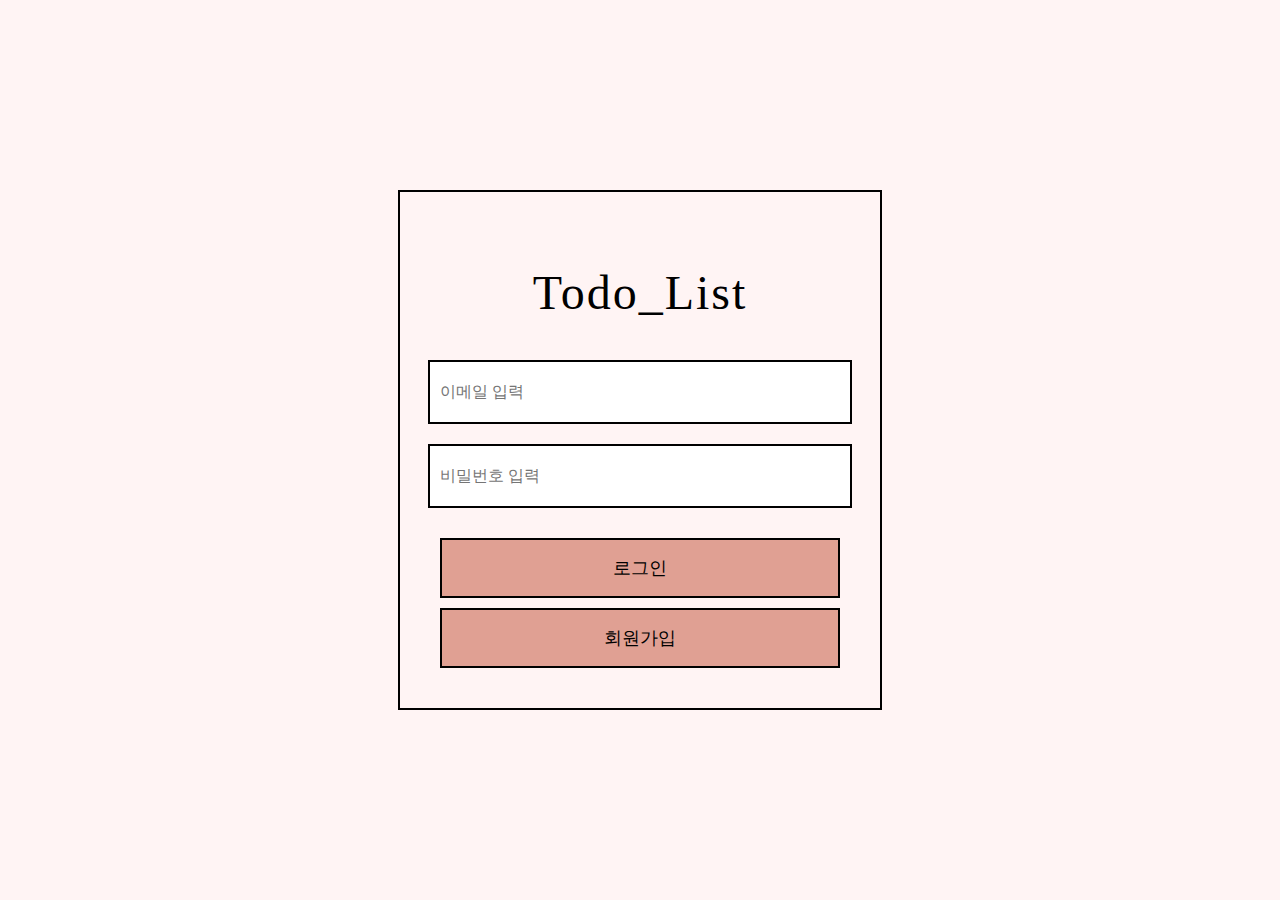
<file: src/main/resources/static/html/index.html>
<!DOCTYPE html>
<html lang="ko">
<head>
    <meta charset="UTF-8">
    <title>Todo_List 로그인</title>
    <link rel="stylesheet" href="../style.css">
</head>
<body>

<div class="login-wrapper">
    <div class="login-container">
        <h1>Todo_List</h1>
        <form action="/login" method="post">
            <input type="email" name="email" placeholder="이메일 입력" required>
            <input type="password" name="password" placeholder="비밀번호 입력" required>
            <button type="submit" class="login-button">로그인</button>
        </form>
        <button class="signup-button" onclick="location.href='../html/signup.html'">회원가입</button>
    </div>
</div>

</body>
</html>
</file>
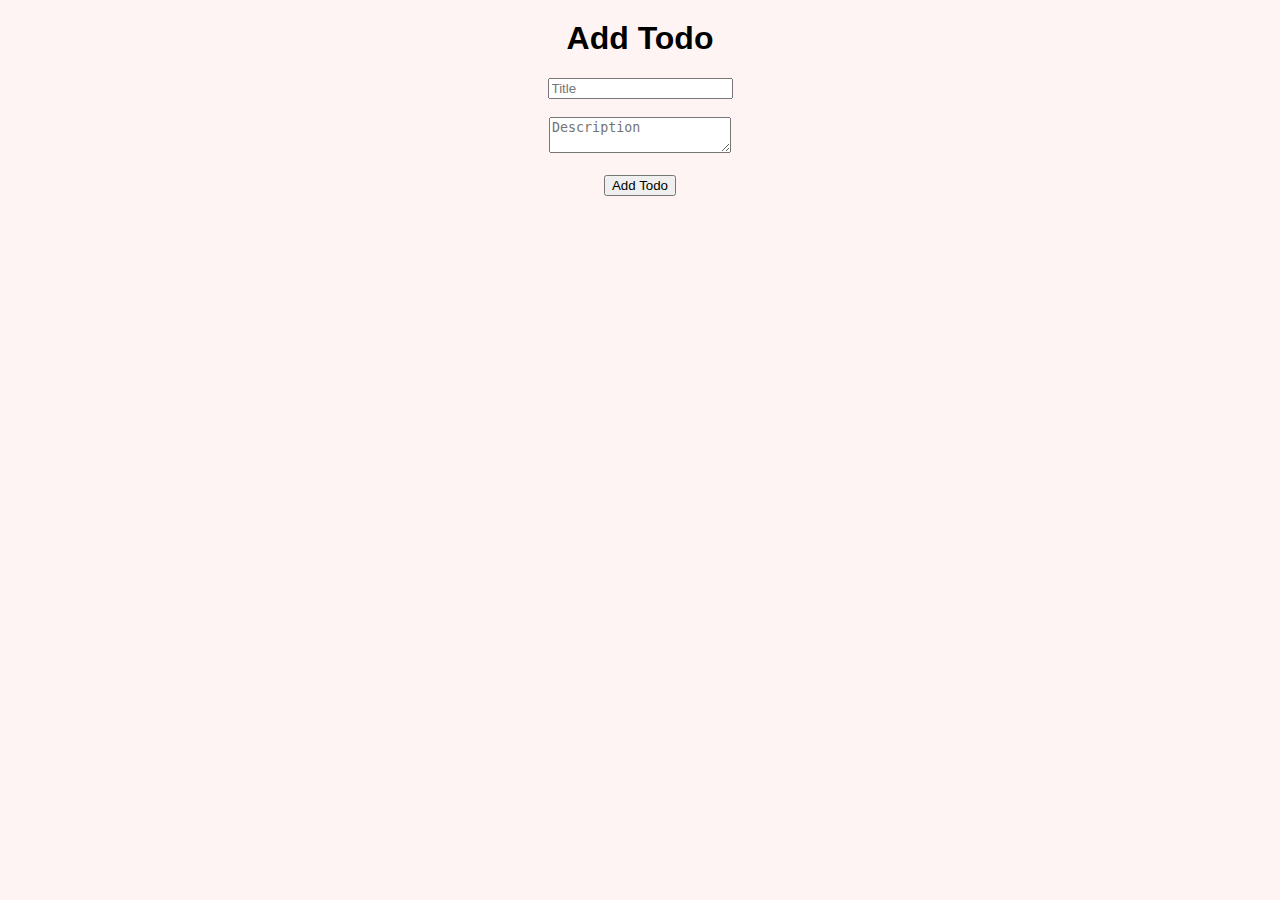
<file: src/main/resources/static/html/add_todo.html>
<!DOCTYPE html>
<html lang="en">
<head>
    <meta charset="UTF-8">
    <meta name="viewport" content="width=device-width, initial-scale=1.0">
    <title>Add Todo</title>
    <!-- CSS 파일 연결 -->
    <link rel="stylesheet" href="../css/todoStyle.css">
</head>
<body>

<h1 style="text-align:center; margin-top: 20px;">Add Todo</h1>

<form id="add-todo-form" style="text-align:center; margin-top: 20px;">
    <input type="text" id="title" placeholder="Title" required><br><br>
    <textarea id="description" placeholder="Description" required></textarea><br><br>
    <button type="submit">Add Todo</button>
</form>

<!-- JavaScript 파일 연결 -->
<script src="../js/add_todo.js"></script>

</body>
</html>
</file>
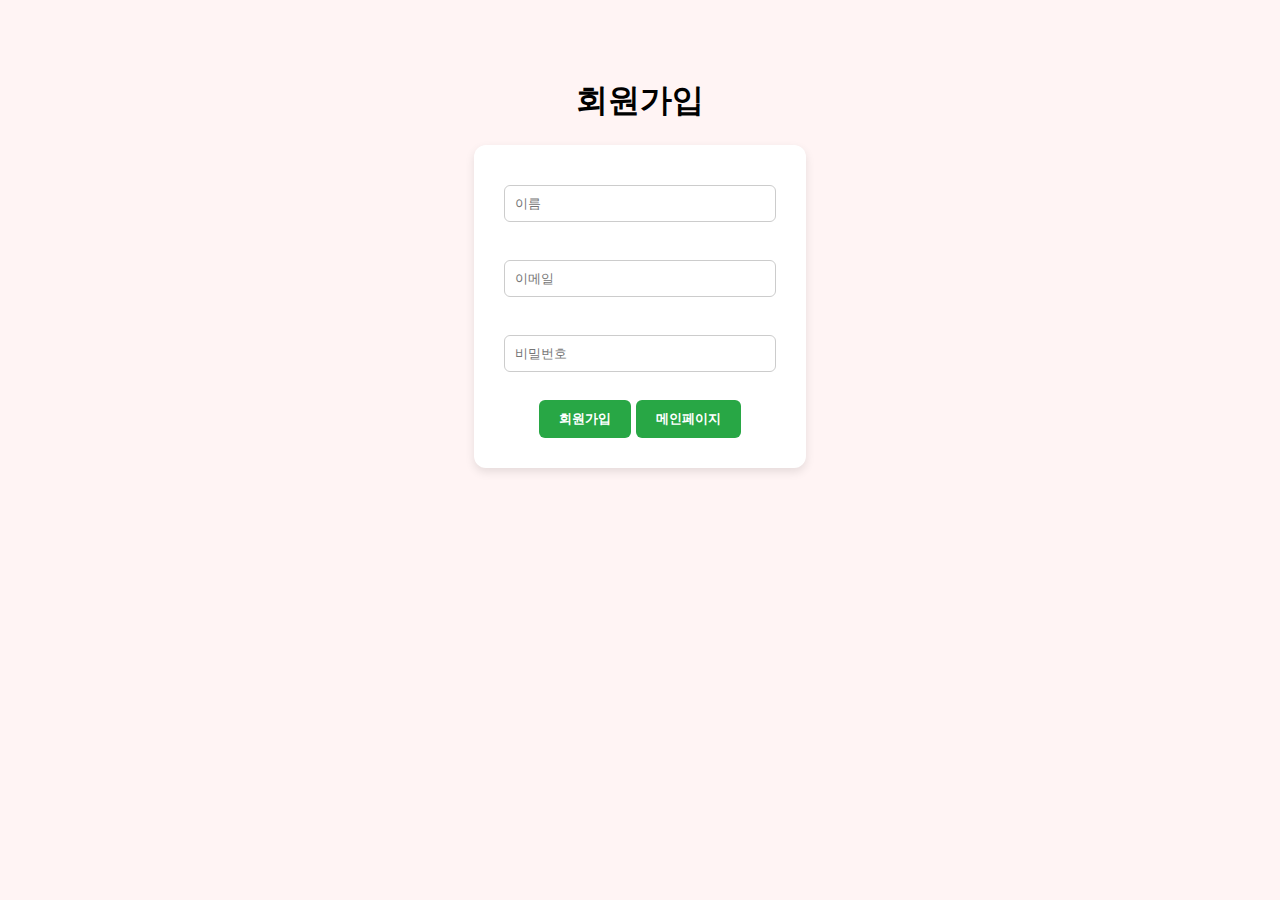
<file: src/main/resources/static/html/signup.html>
<!DOCTYPE html>
<html lang="en">
<head>
    <meta charset="UTF-8">
    <title>회원가입</title>
    <link rel="stylesheet" href="../css/signup.css">
</head>
<body>
<div class="signup-wrapper">
<h1>회원가입</h1>

<form id="signup-form">
    <input type="text" id="username" placeholder="이름" required><br><br>
    <input type="email" id="email" placeholder="이메일" required><br><br>
    <input type="password" id="password" placeholder="비밀번호" required><br><br>
    <button type="submit">회원가입</button>
    <button onclick="window.location.href = '../html/index.html'">메인페이지</button>
</form>
</div>
<!-- 뒤로 가기 버튼 -->


<script src="../js/signup.js"></script>
</body>
</html>
</file>
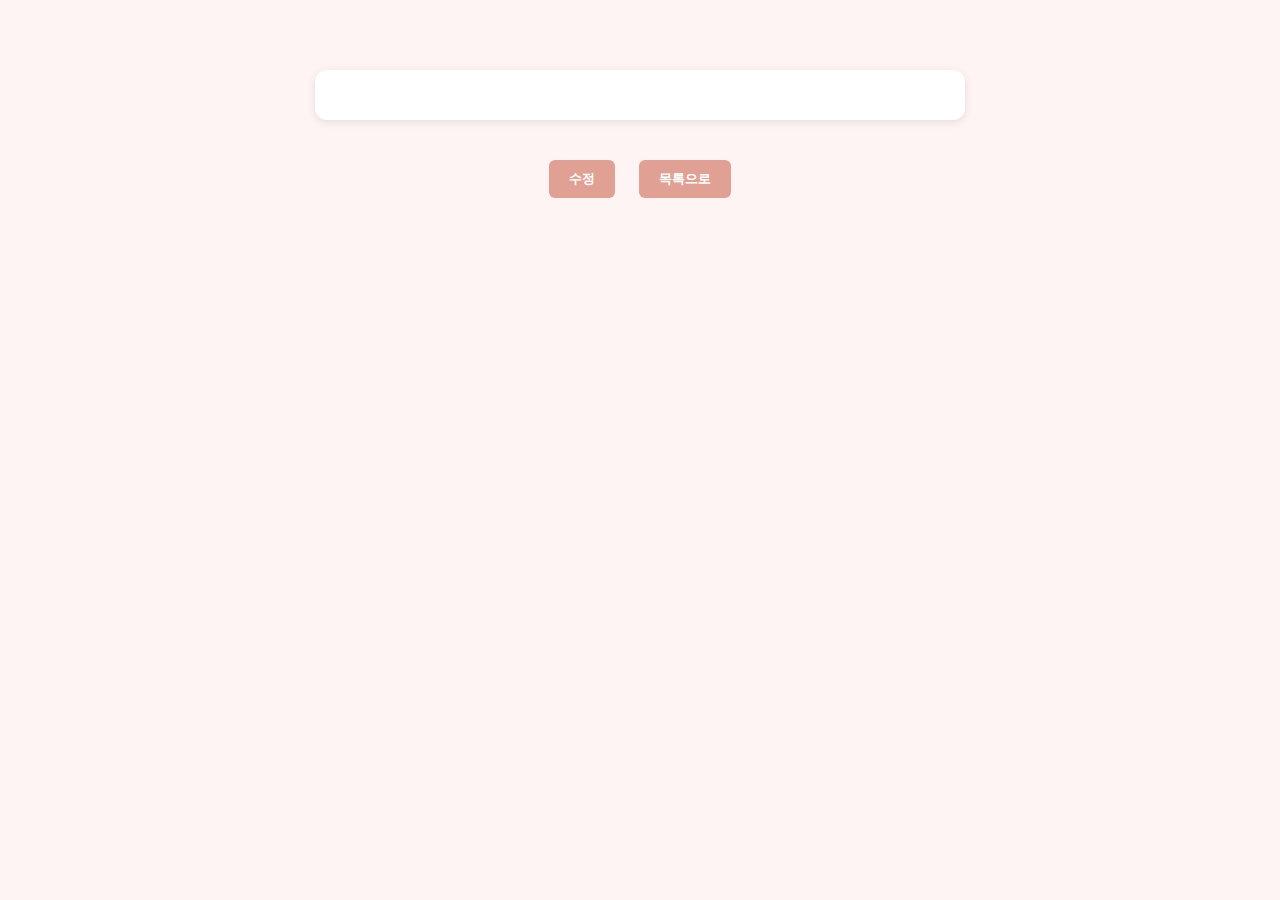
<file: src/main/resources/static/html/todo_detail.html>
<!DOCTYPE html>
<html lang="en">
<head>
    <meta charset="UTF-8">
    <title>Todo Detail</title>
    <link rel="stylesheet" href="../css/todoDetail.css">
</head>
<body>


<div id="todo-detail"></div>
<div id="button-group">
<button id="edit-button">수정</button>
<button id ="back-button">목록으로</button>
</div>
<script src="../js/todo_detail.js"></script>
</body>
</html>
</file>
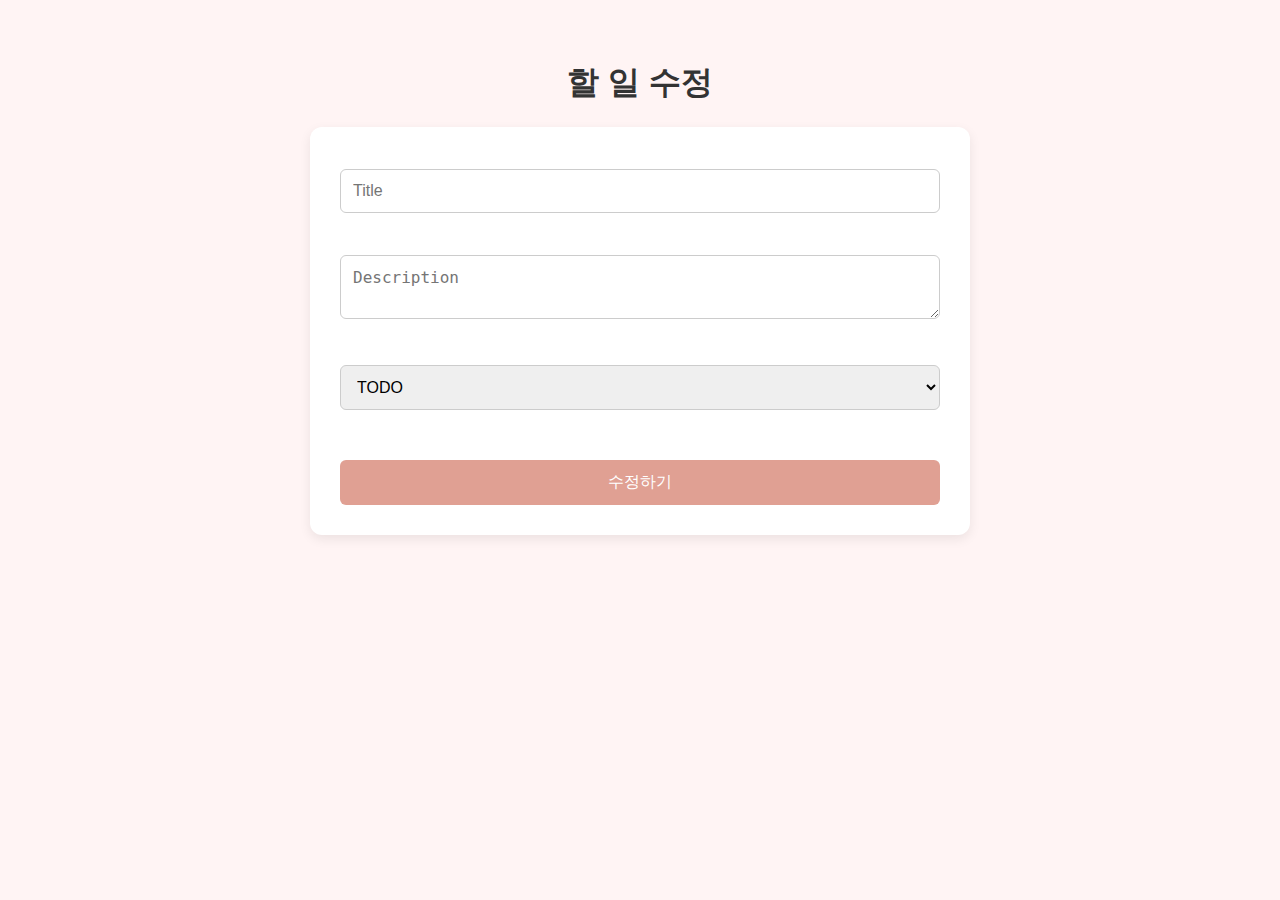
<file: src/main/resources/static/html/todo_edit.html>
<!DOCTYPE html>
<html lang="en">
<head>
    <meta charset="UTF-8">
    <title>Todo 수정</title>
    <link rel="stylesheet" href="../css/todoEdit.css">
</head>
<body>

<h1>할 일 수정</h1>
<form id="edit-form">
    <input type="text" id="title" placeholder="Title" required><br><br>
    <textarea id="description" placeholder="Description" required></textarea><br><br>
    <select id="status">
        <option value="TODO">TODO</option>
        <option value="IN_PROGRESS">IN_PROGRESS</option>
        <option value="DONE">DONE</option>
    </select><br><br>
    <button type="submit">수정하기</button>
</form>

<script src="../js/todo_edit.js"></script>
</body>
</html>
</file>
<file: src/main/resources/static/style.css>
body {
    background-color: #FFF4F4;
    margin: 0;
    height: 100vh;
    display: flex;
    justify-content: center;
    align-items: center;
}

.login-wrapper {
    width: 400px;
    padding: 40px;
    border: 2px solid black;
    display: flex;
    flex-direction: column;
    align-items: center;
}

.login-container {
    display: flex;
    flex-direction: column;
    align-items: center;
    width: 100%;

}

.login-container h1 {
    font-size: 48px;
    margin-bottom: 40px;
    font-weight: normal;
    letter-spacing: 2px;
}

.login-container form {
    width: 100%;
    display: flex;
    flex-direction: column;
    align-items: center;

}

.login-container input {
    width: 100%;
    height: 60px;
    margin-bottom: 20px;
    font-size: 16px;
    padding: 0 10px;
    border: 2px solid black;
    background: transparent;
    outline: none;
    background-color: #ffffff;
}

.login-button, .signup-button {
    width: 100%;
    height: 60px;
    font-size: 18px;
    background: transparent;
    border: 2px solid black;
    cursor: pointer;
    margin-top: 10px;
    background-color: #E0A093;
}

.login-button:hover, .signup-button:hover {
    background-color: #ffffff;
}
</file>
<file: src/main/resources/static/css/todoStyle.css>
/* 기본 스타일 */
body {
    font-family: Arial, sans-serif;
    margin: 0;
    padding: 0;
    background-color: #FFF4F4;
    position: relative;
}

/* 할 일 목록 스타일 */
#todo-list {
    margin: 20px;
    padding: 10px;
    background-color: white;
    border-radius: 10px;
    box-shadow: 0 2px 5px rgba(0, 0, 0, 0.1);
}

.todo-item {
    display: flex;
    align-items: center;
    padding: 10px;
    border-bottom: 1px solid #ddd;
}

.todo-item:last-child {
    border-bottom: none;
}

.todo-item input[type="checkbox"] {
    margin-right: 10px;
}

.todo-item button {
    margin-left: 10px;
    padding: 5px 10px;
    border: none;
    background-color: #f44336;
    color: white;
    cursor: pointer;
    border-radius: 5px;
}

.todo-item button:hover {
    background-color: #d32f2f;
}


.add-todo-button {
    position: fixed;
    bottom: 20px;
    right: 20px;
    background-color: #4CAF50;
    color: white;
    border: none;
    border-radius: 50%;
    width: 50px;
    height: 50px;
    font-size: 30px;
    display: flex;
    justify-content: center;
    align-items: center;
}

#logout-button {
    position: absolute;
    top: 20px;
    right: 20px;
    padding: 8px 16px;
    background-color: rgba(255, 66, 89, 0.44);
    color: #fff;
    border: none;
    border-radius: 20px; /* 둥글둥글한 형태 */
    font-weight: bold;
    cursor: pointer;
    box-shadow: 0 2px 6px rgba(0,0,0,0.2);
    transition: background-color 0.2s ease, transform 0.1s ease;
}
</file>
<file: src/main/resources/static/css/signup.css>
body {
    font-family: Arial, sans-serif;
    background-color: #FFF4F4;
    text-align: center;
    padding: 50px;
}

form {
    display: inline-block;
    background-color: white;
    padding: 30px;
    border-radius: 12px;
    box-shadow: 0 4px 10px rgba(0, 0, 0, 0.1);
}

input {
    width: 250px;
    padding: 10px;
    margin: 10px 0;
    border: 1px solid #ccc;
    border-radius: 6px;
}

button {
    padding: 10px 20px;
    background-color: #28a745;
    border: none;
    color: white;
    font-weight: bold;
    border-radius: 6px;
    cursor: pointer;
}

button:hover {
    background-color: #ffffff;
}
</file>
<file: src/main/resources/static/css/todoDetail.css>
/* todoDetail.css - 상세조회 전용 스타일 */

body {
    font-family: "Helvetica Neue", sans-serif;
    background-color: #FFF4F4;
    margin: 0;
    padding: 30px;
}

h1 {
    text-align: center;
    color: #333;
}

#todo-detail {
    max-width: 600px;
    margin: 40px auto;
    padding: 25px;
    background-color: #ffffff;
    border-radius: 12px;
    box-shadow: 0 2px 8px rgba(0, 0, 0, 0.1);
}

#todo-detail h2 {
    color: #007bff;
    margin-bottom: 16px;
}

#todo-detail p {
    font-size: 16px;
    margin: 10px 0;
    color: #555;
}

button {
    margin-right: 10px;
    padding: 10px 20px;
    border: none;
    background-color: #E0A093;
    color: #fff;
    font-weight: bold;
    border-radius: 6px;
    cursor: pointer;
    transition: background-color 0.2s ease;
}

button:hover {
    background-color: #ffffff;
}
#button-group {
    text-align: center;
    margin-top: 20px;
}

#button-group button {
    margin: 0 10px;
}
</file>
<file: src/main/resources/static/css/todoEdit.css>
/* todoEdit.css - 수정 페이지 전용 스타일 */

body {
    font-family: "Helvetica Neue", sans-serif;
    background-color: #FFF4F4;
    margin: 0;
    padding: 40px;
}

h1 {
    text-align: center;
    color: #333;
}

form {
    max-width: 600px;
    margin: 0 auto;
    background-color: #fff;
    padding: 30px;
    border-radius: 12px;
    box-shadow: 0 4px 12px rgba(0, 0, 0, 0.08);
}

input[type="text"],
textarea,
select {
    width: 100%;
    padding: 12px;
    margin: 12px 0;
    border: 1px solid #ccc;
    border-radius: 6px;
    font-size: 16px;
    resize: vertical;
    box-sizing: border-box;
}

button {
    display: block;
    width: 100%;
    padding: 12px;
    font-size: 16px;
    background-color: #E0A093;
    color: white;
    border: none;
    border-radius: 6px;
    cursor: pointer;
    margin-top: 20px;
    transition: background-color 0.2s ease;
}

button:hover {
    background-color: #ffffff;
}
</file>
